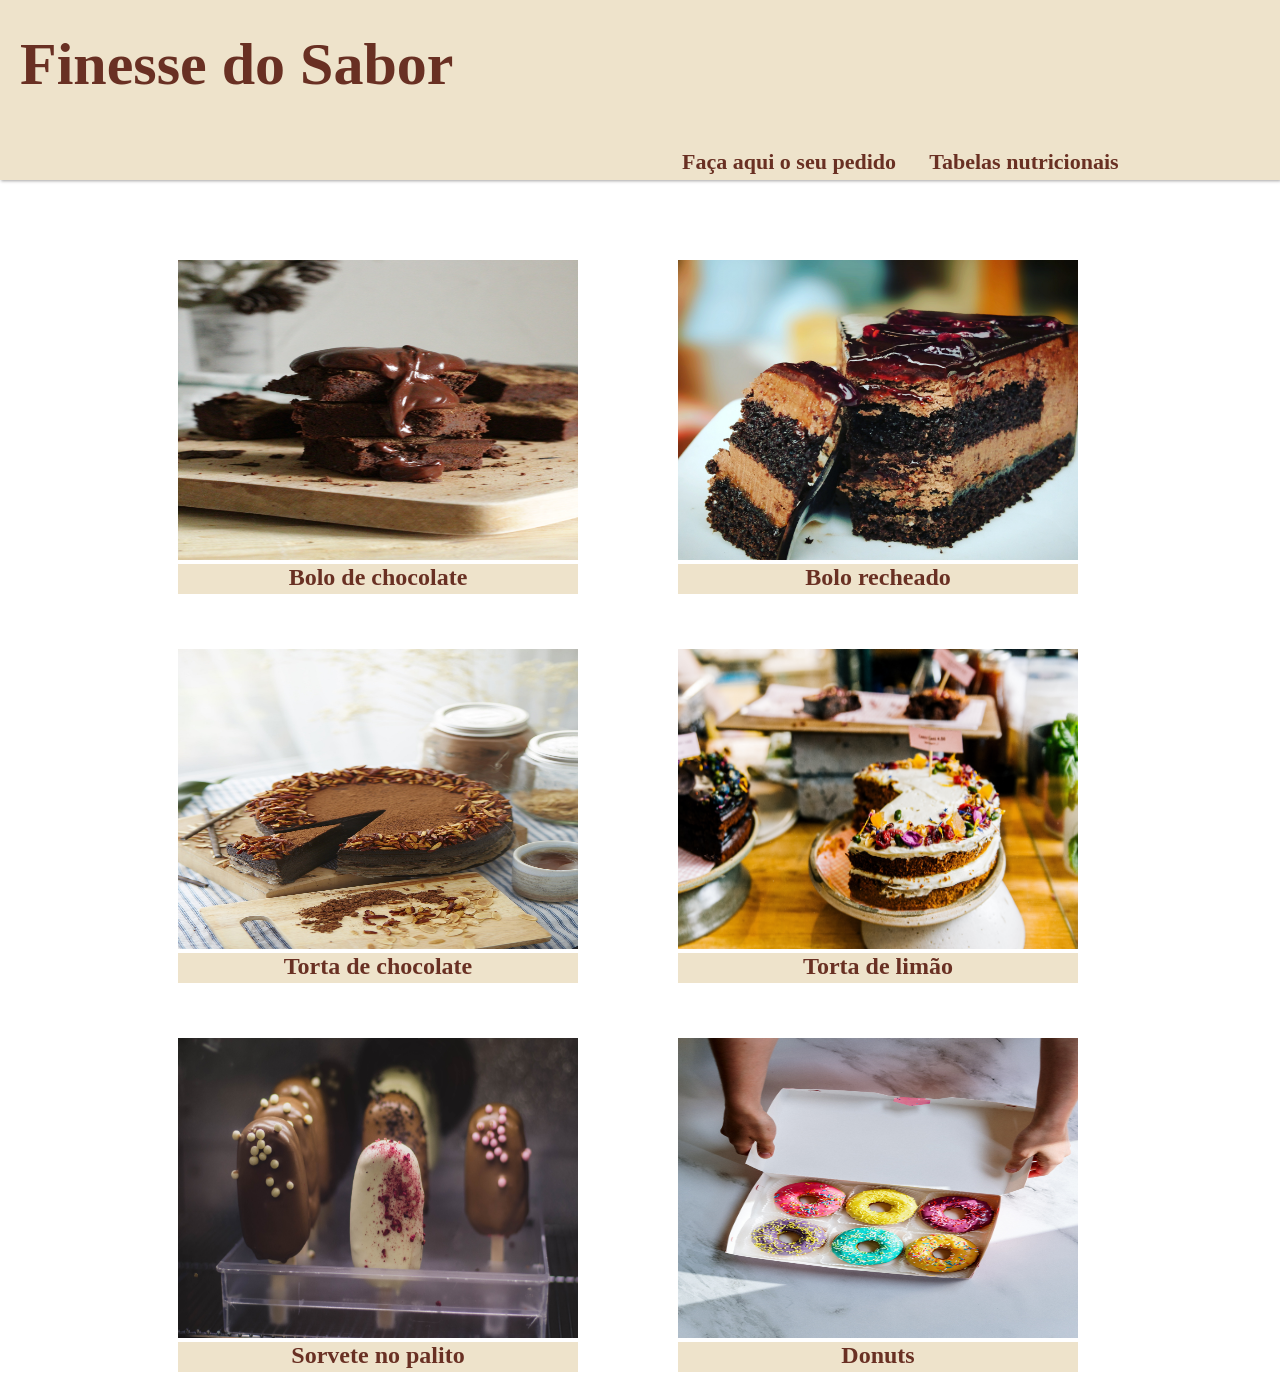
<file: Atividade Delicatessen/doces.html>
<!DOCTYPE html>
<html lang="pt-BR">
  <head>
    <meta charset="UTF-8" />
    <meta http-equiv="X-UA-Compatible" content="IE=edge" />
    <meta name="viewport" content="width=device-width, initial-scale=1.0" />
    <link rel="stylesheet" href="estilos/estilo.css" />
    <link rel="stylesheet" href="estilos/estilodoces.css" />
    <title>Doces - Finesse do Sabor</title>
  </head>
  <body>
    <div class="navegador-menu">
      <h3 class="titulo-menu">
        <a style="text-decoration: none" href="index.html">Finesse do Sabor</a>
      </h3>
      <ul type="none" class="itens-menu">
        <li>
          <a href="tabelas.html"><b>Tabelas nutricionais</b></a>
        </li>
        <li>
          <a href="solicitarPedido.html"><b>Faça aqui o seu pedido</b></a>
        </li>
      </ul>
    </div>
    <div class="figure">
      <figure>
        <img
          src="imagens/doces/doces-bolo-chocolate.jpg"
          alt="Bolo de chocolate"
        />
        <figcaption><b>Bolo de chocolate</b></figcaption>
      </figure>
      <figure>
        <img src="imagens/doces/doces-bolo-recheado.jpg" alt="Bolo recheado" />
        <figcaption><b>Bolo recheado</b></figcaption>
      </figure>
      <figure>
        <img
          src="imagens/doces/doces-torta-chocolate.jpg"
          alt="Torta de chocolate"
        />
        <figcaption><b>Torta de chocolate</b></figcaption>
      </figure>
      <figure>
        <img src="imagens/doces/doces-torta-limao.jpg" alt="Torta de limão" />
        <figcaption><b>Torta de limão</b></figcaption>
      </figure>
      <figure>
        <img
          src="imagens/doces/doces-sorvete-no-palito.jpg"
          alt="Sorvete no palito"
        />
        <figcaption><b>Sorvete no palito</b></figcaption>
      </figure>
      <figure>
        <img src="imagens/doces/doces-donuts.jpg" alt="Donuts" />
        <figcaption><b>Donuts</b></figcaption>
      </figure>
    </div>
  </body>
</html>
</file>
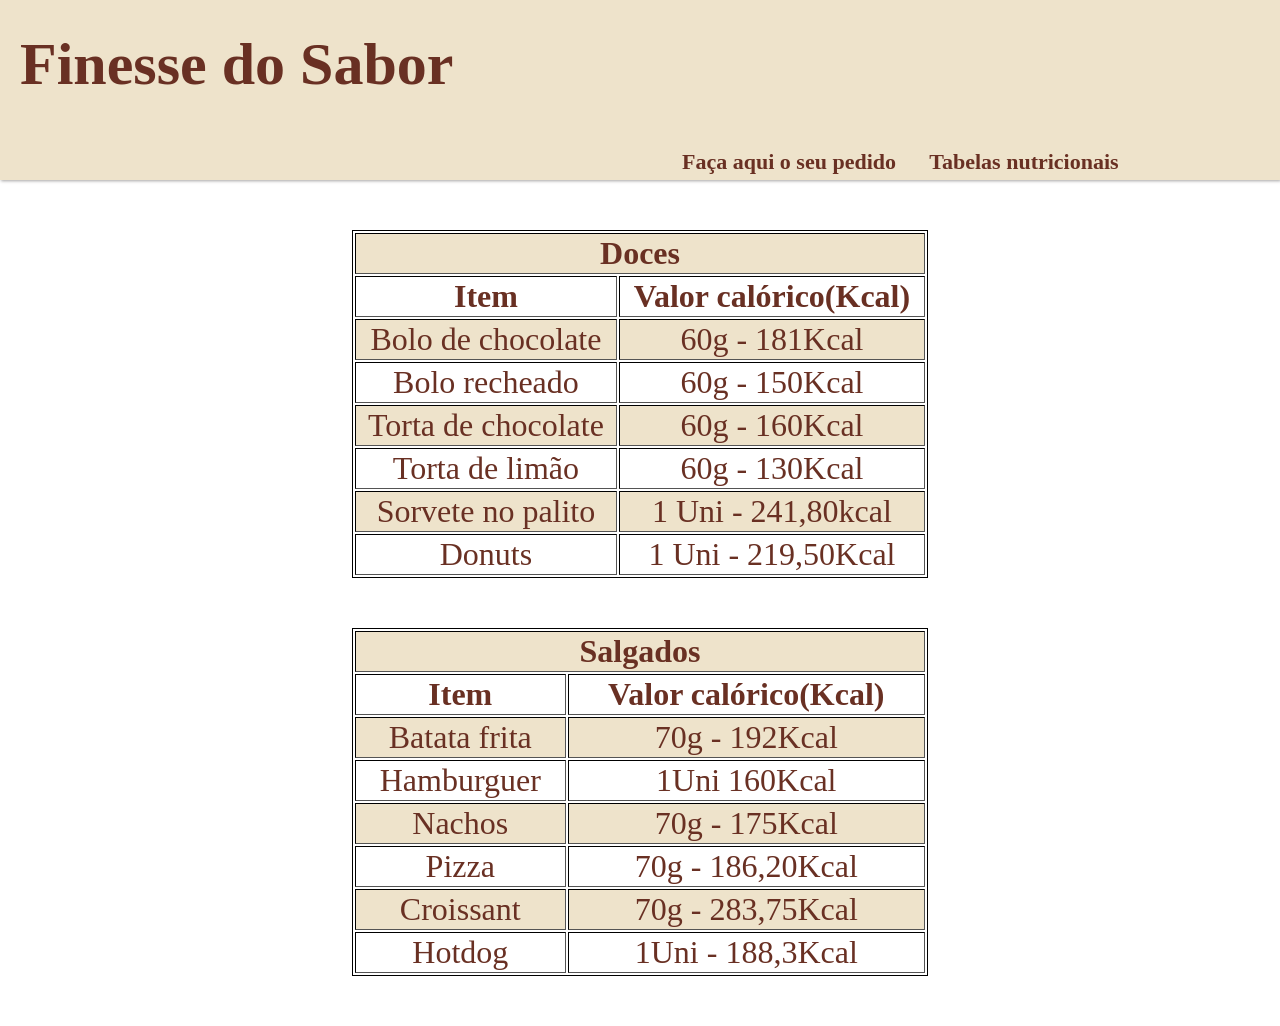
<file: Atividade Delicatessen/tabelas.html>
<!DOCTYPE html>
<html lang="pt-BR">
  <head>
    <meta charset="UTF-8" />
    <meta http-equiv="X-UA-Compatible" content="IE=edge" />
    <meta name="viewport" content="width=device-width, initial-scale=1.0" />
    <link rel="stylesheet" href="estilos/estilo.css" />
    <link rel="stylesheet" href="estilos/estilotabela.css" />
    <title>Tabelas - Finesse do Sabor</title>
  </head>
  <body>
    <div class="navegador-menu">
      <h3 class="titulo-menu">
        <a style="text-decoration: none" href="index.html">Finesse do Sabor</a>
      </h3>
      <ul type="none" class="itens-menu">
        <li>
          <a href="tabelas.html"><b>Tabelas nutricionais</b></a>
        </li>
        <li>
          <a href="solicitarPedido.html"><b>Faça aqui o seu pedido</b></a>
        </li>
      </ul>
    </div>
    <div class="divdoces">
      <table border="1px" class="tabelasalgaos">
        <tr class="colunascor1">
          <td colspan="2"><b>Doces</b></td>
        </tr>
        <tr class="colunascor2">
          <td><b>Item</b></td>
          <td><b>Valor calórico(Kcal)</b></td>
        </tr>
        <tr class="colunascor1">
          <td>Bolo de chocolate</td>
          <td> 60g - 181Kcal</td>
        </tr>
        <tr class="colunascor2">
          <td>Bolo recheado</td>
          <td>60g - 150Kcal</td>
        </tr>
        <tr class="colunascor1">
          <td>Torta de chocolate</td>
          <td>60g - 160Kcal</td>
        </tr>
        <tr class="colunascor2">
          <td>Torta de limão</td>
          <td>60g - 130Kcal</td>
        </tr>
        <tr class="colunascor1">
          <td>Sorvete no palito</td>
          <td> 1 Uni - 241,80kcal</td>
        </tr>
        <tr class="colunascor2">
          <td>Donuts</td>
          <td> 1 Uni -	219,50Kcal</td>
        </tr>
      </table>
    </div>
    <div class="divsalgados">
      <table border="1px" class="tabelasalgaos">
        <tr class="colunascor1">
          <td colspan="2"><b>Salgados</b></td>
        </tr>
        <tr class="colunascor2">
          <td><b>Item</b></td>
          <td><b>Valor calórico(Kcal)</b></td>
        </tr>
        <tr class="colunascor1">
          <td>Batata frita</td>
          <td>70g - 192Kcal</td>
        </tr>
        <tr class="colunascor2">
          <td>Hamburguer</td>
          <td>1Uni 160Kcal</td>
        </tr>
        <tr class="colunascor1">
          <td>Nachos</td>
          <td>70g - 175Kcal</td>
        </tr>
        <tr class="colunascor2">
          <td>Pizza</td>
          <td>70g - 186,20Kcal</td>
        </tr>
        <tr class="colunascor1">
          <td>Croissant</td>
          <td>70g - 283,75Kcal</td>
        </tr>
        <tr class="colunascor2">
          <td>Hotdog</td>
          <td>1Uni - 188,3Kcal</td>
        </tr>
      </table>
    </div>
  </body>
</html>
</file>
<file: Atividade Delicatessen/estilos/estilo.css>
* {
  margin: 0px;
}
.navegador-menu {
  width: 100%;
  height: 180px;
  background-color: #eee3cb;
  box-shadow: 1px 1px 3px rgb(165, 164, 164)
}

.navegador-menu a {
  text-decoration: none;
  color: #693023;
}

.navegador-menu a:hover {
  color: white;
}

.navegador-menu > h3 {
  font-size: 60px;
  padding-top: 30px;
  padding-left: 20px;
}
.itens-menu {
  padding-right: 10%;
}

.itens-menu li {
  float: right;
  margin-right: 3%;
  font-size: 22px;
  color: white;
  cursor: pointer;
  padding-top: 50px;
}
.conteudo-pagina {
  width: 80%;
  margin-top: auto;
  margin-left: auto;
  margin-right: auto;
  padding-left:4.5% ;
  
}
.conteudo-pagina img {
  width: 45%;
  height: auto;
  padding-top: 80px;
  padding-bottom: 80px;
  padding-left: 1%;
  padding-right: 1%;
  cursor: pointer;
  
}

img:hover {
  opacity: 50%;
}

.endbar {
  font-size: 17px;
  text-align: center;
  width: 100%;
  height: 30px;
  padding-bottom: auto;
  padding-top: px;
  color: #693023;
  background-color:#eee3cb ;
  box-shadow: 1px -1px 3px rgb(165, 164, 164)
}
</file>
<file: Atividade Delicatessen/estilos/estilodoces.css>
* {
  margin: 0px;
}

.figure{
  padding-top: 50px;
  width: 90%;
  margin-top: auto;
  margin-left: auto;
  margin-right: 0;
}

.figure figure {
  float:left;
  margin: 30px 50px 25px 50px;

}

.figure img {
  width: 400px;
  height: 300px;
  
  
}
.figure figcaption {
  color: #693023;
  text-align: center;
  font-size: x-large;
  width: 400px;
  height: 30px;
  background-color:#EEE3CB;
}
</file>
<file: Atividade Delicatessen/estilos/estilotabela.css>
* {
  margin: 0px;
}

.divsalgados, .divdoces {
  width: 90%;
  margin-top: 50px;
  margin-bottom: 50px;
  margin-left: auto;
  margin-right: auto;
  color: #693023;
  font-size: xx-large;
}

table {
  margin-left: auto;
  margin-right: auto;
  width: 50%;
  border: 1px solid #000000;
  text-align: center;
}

.colunascor1 {
  background-color: #eee3cb;
}
</file>
